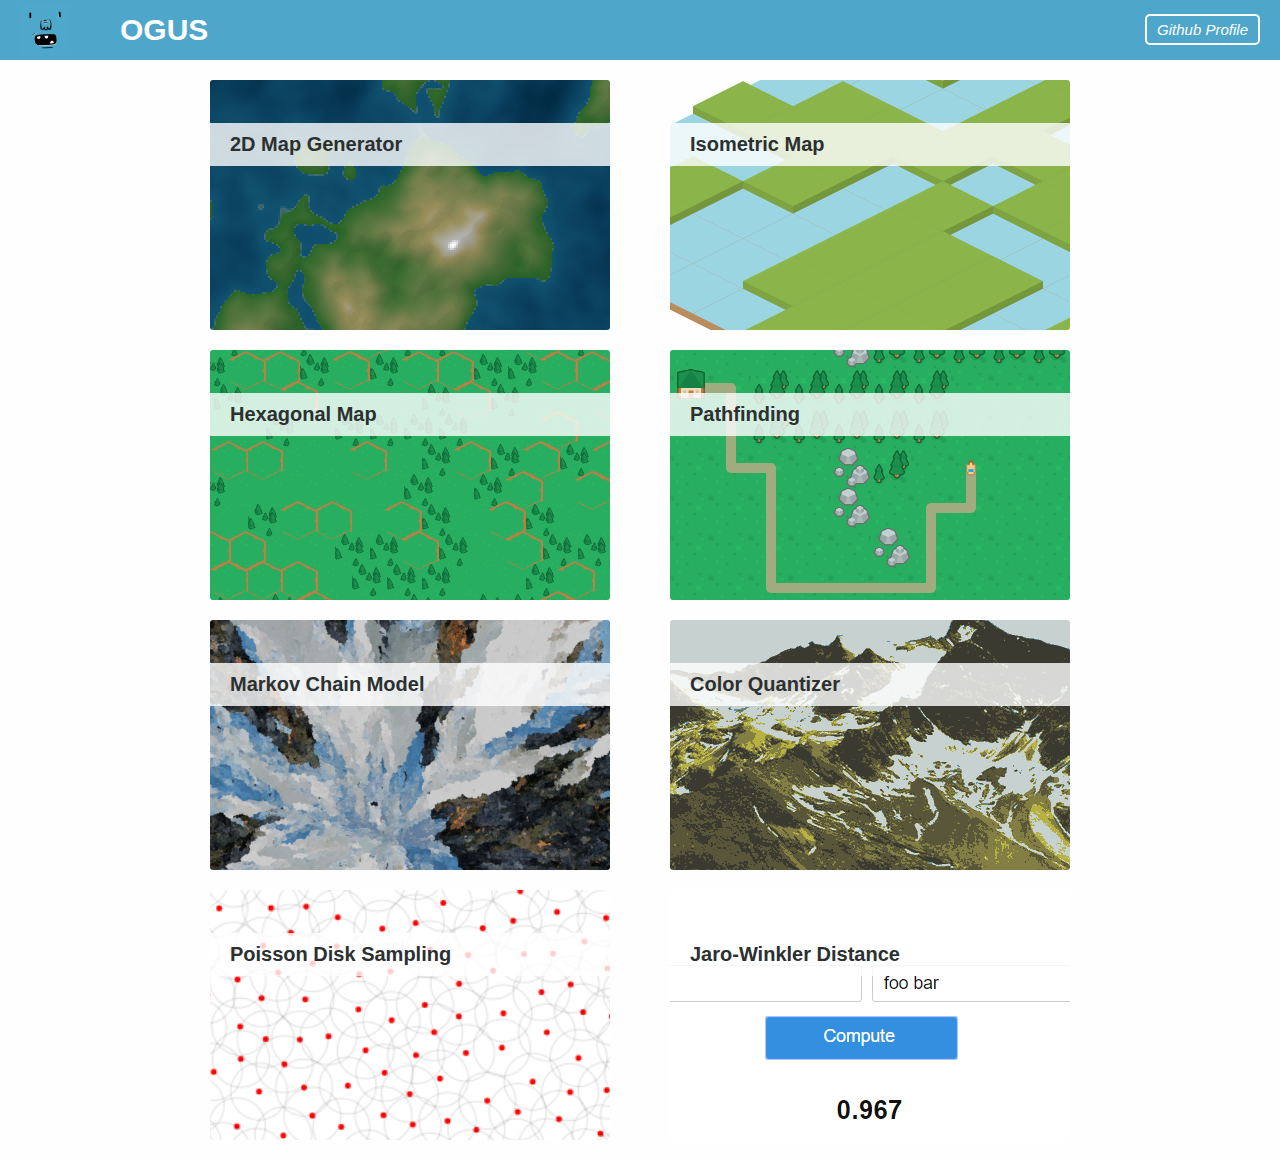
<file: index.html>
<!DOCTYPE HTML>
<html lang="en">
<head>
	<meta charset="UTF-8">
	<meta name="viewport" content="width=device-width, initial-scale=1">
	<meta name="Author" content="Ogus">
	<meta name="Description" content="The complete collection of algorithm demo, all available for Ogus repositories">

	<link rel="stylesheet" href="styles.css">

	<title>Algorithm Collection</title>
</head>

<body>

	<header>
		<img src="img/avatar.png" alt="ogus">
		<h1>ogus</h1>

		<div class="right">
			<a href="https://github.com/ogus/" class="button">Github Profile</a>
		</div>
	</header>

	<div id="thumbnail-wrap">

		<div class="thumbnail">
			<a href="https://cdn.rawgit.com/ogus/perlin-map/33ba3fdd/demo/index.html">
				<div class="img-wrap"><img src="img/map.png"></div>
				<div class="overlay"></div>
				<div class="text-wrap">
					<h3>2D Map Generator</h3>
					<p>Procedural map generator with Perlin noise</p>
				</div>
			</a>
		</div>

		<div class="thumbnail">
			<a href="https://cdn.rawgit.com/ogus/isometric-map/49c62fda/demo/index.html">
				<div class="img-wrap"><img src="img/isometric.png"></div>
				<div class="overlay"></div>
				<div class="text-wrap">
					<h3>Isometric Map</h3>
					<p>An example of isometric grid map display</p>
				</div>
			</a>
		</div>

		<div class="thumbnail">
			<a href="https://cdn.rawgit.com/ogus/hexagon-map/d0a15efc/demo/index.html">
				<div class="img-wrap"><img src="img/hexagon.png"></div>
				<div class="overlay"></div>
				<div class="text-wrap">
					<h3>Hexagonal Map</h3>
					<p>An example of  hexagonal grid map display</p>
				</div>
			</a>
		</div>

		<div class="thumbnail">
			<a href="https://cdn.rawgit.com/ogus/pathfinder/314fb016/demo/index.html">
				<div class="img-wrap"><img src="img/pathfinding.png"></div>
				<div class="overlay"></div>
				<div class="text-wrap">
					<h3>Pathfinding</h3>
					<p>A comparison of common pathfinding algorithm</p>
				</div>
			</a>
		</div>

		<div class="thumbnail">
			<a href="https://cdn.rawgit.com/ogus/markov-chain-img/5efedc3e/demo/index.html">
				<div class="img-wrap"><img src="img/markov.png"></div>
				<div class="overlay"></div>
				<div class="text-wrap">
					<h3>Markov Chain Model</h3>
					<p>Image generation with MCMC algorithm</p>
				</div>
			</a>
		</div>

		<div class="thumbnail">
			<a href="https://cdn.rawgit.com/ogus/color-quantizer/c90b9071/demo/index.html">
				<div class="img-wrap"><img src="img/quantization.png"></div>
				<div class="overlay"></div>
				<div class="text-wrap">
					<h3>Color Quantizer</h3>
					<p>A color quantization tool for images</p>
				</div>
			</a>
		</div>

		<div class="thumbnail">
			<a href="https://cdn.rawgit.com/ogus/poisson-disk/2b73c475/demo/index.html">
				<div class="img-wrap"><img src="img/poisson.png"></div>
				<div class="overlay"></div>
				<div class="text-wrap">
					<h3>Poisson Disk Sampling</h3>
					<p>Fast 2D point sampling</p>
				</div>
			</a>
		</div>

		<div class="thumbnail">
			<a href="https://cdn.rawgit.com/ogus/jaro-winkler/c907e3ee/demo/index.html">
				<div class="img-wrap"><img src="img/jaro.png"></div>
				<div class="overlay"></div>
				<div class="text-wrap">
					<h3>Jaro-Winkler Distance</h3>
					<p>A measure of distance between words</p>
				</div>
			</a>
		</div>
	</div>

</body>
</html>
</file>
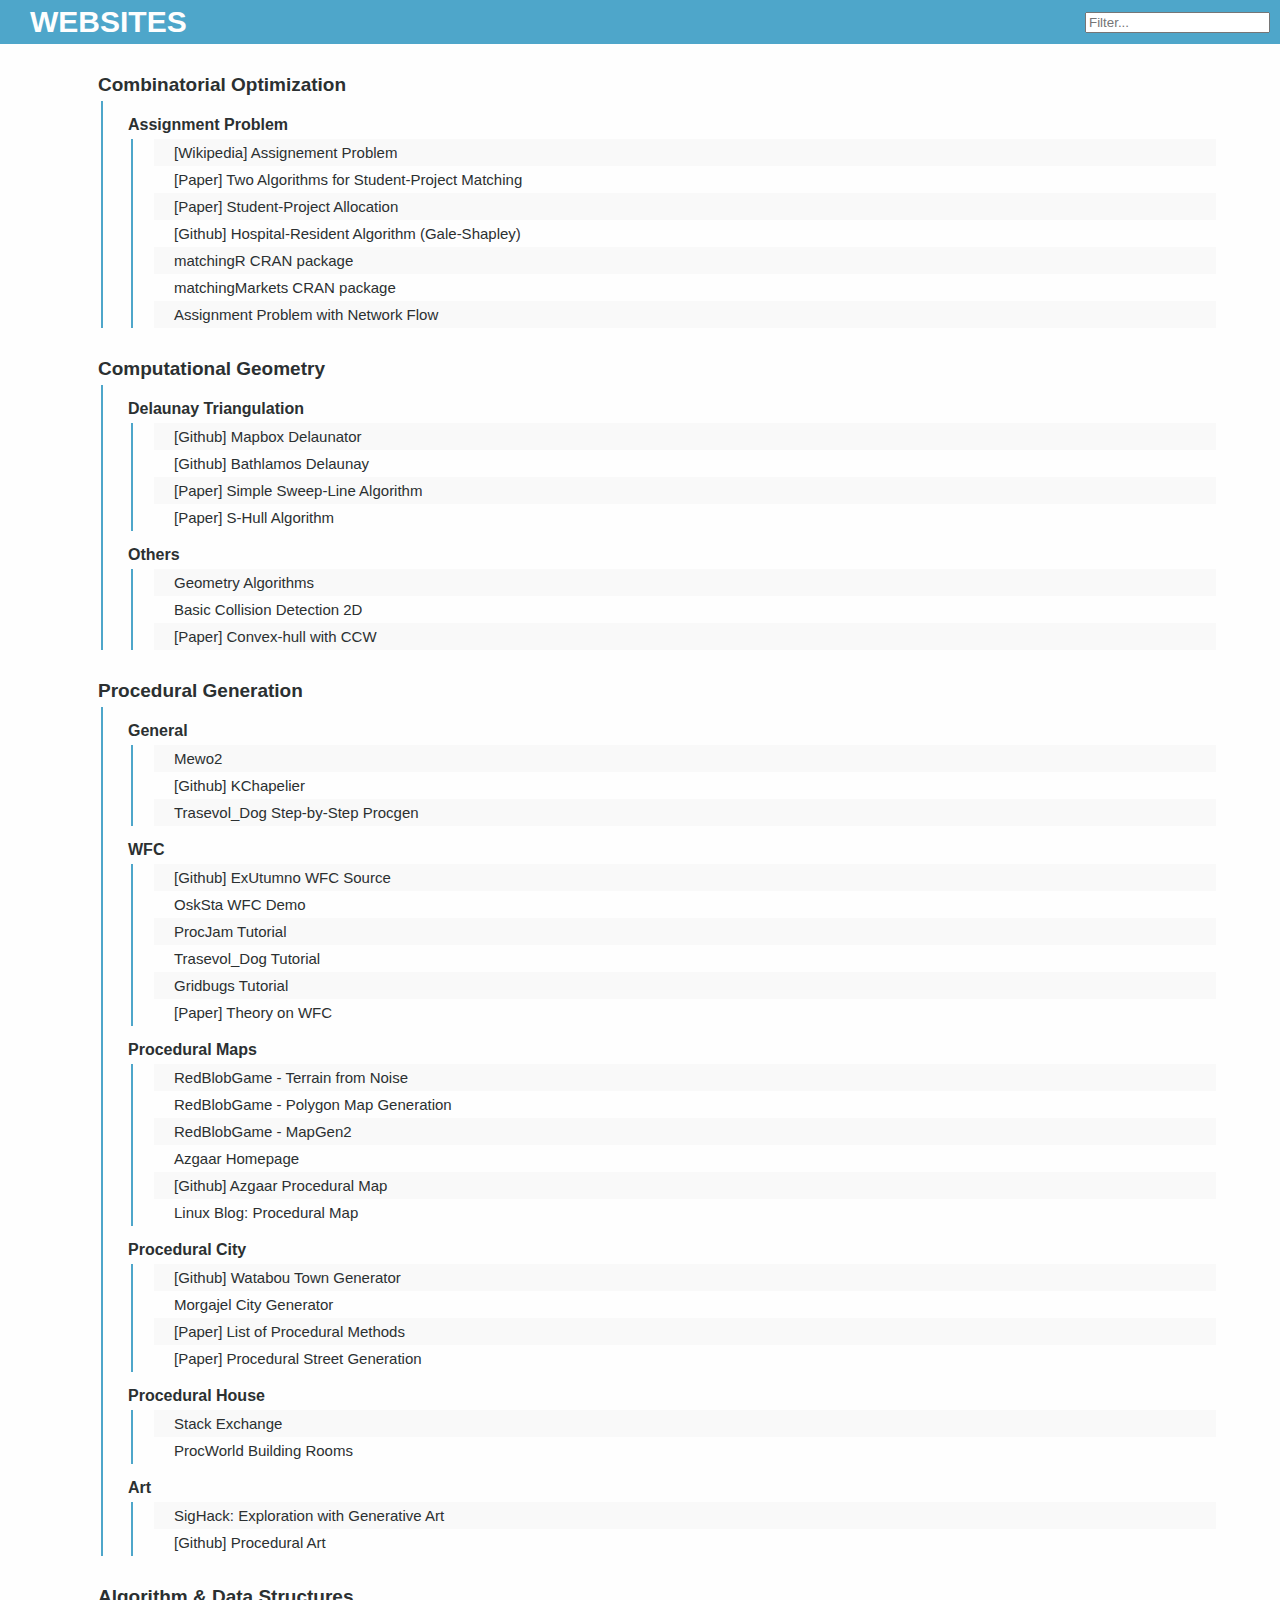
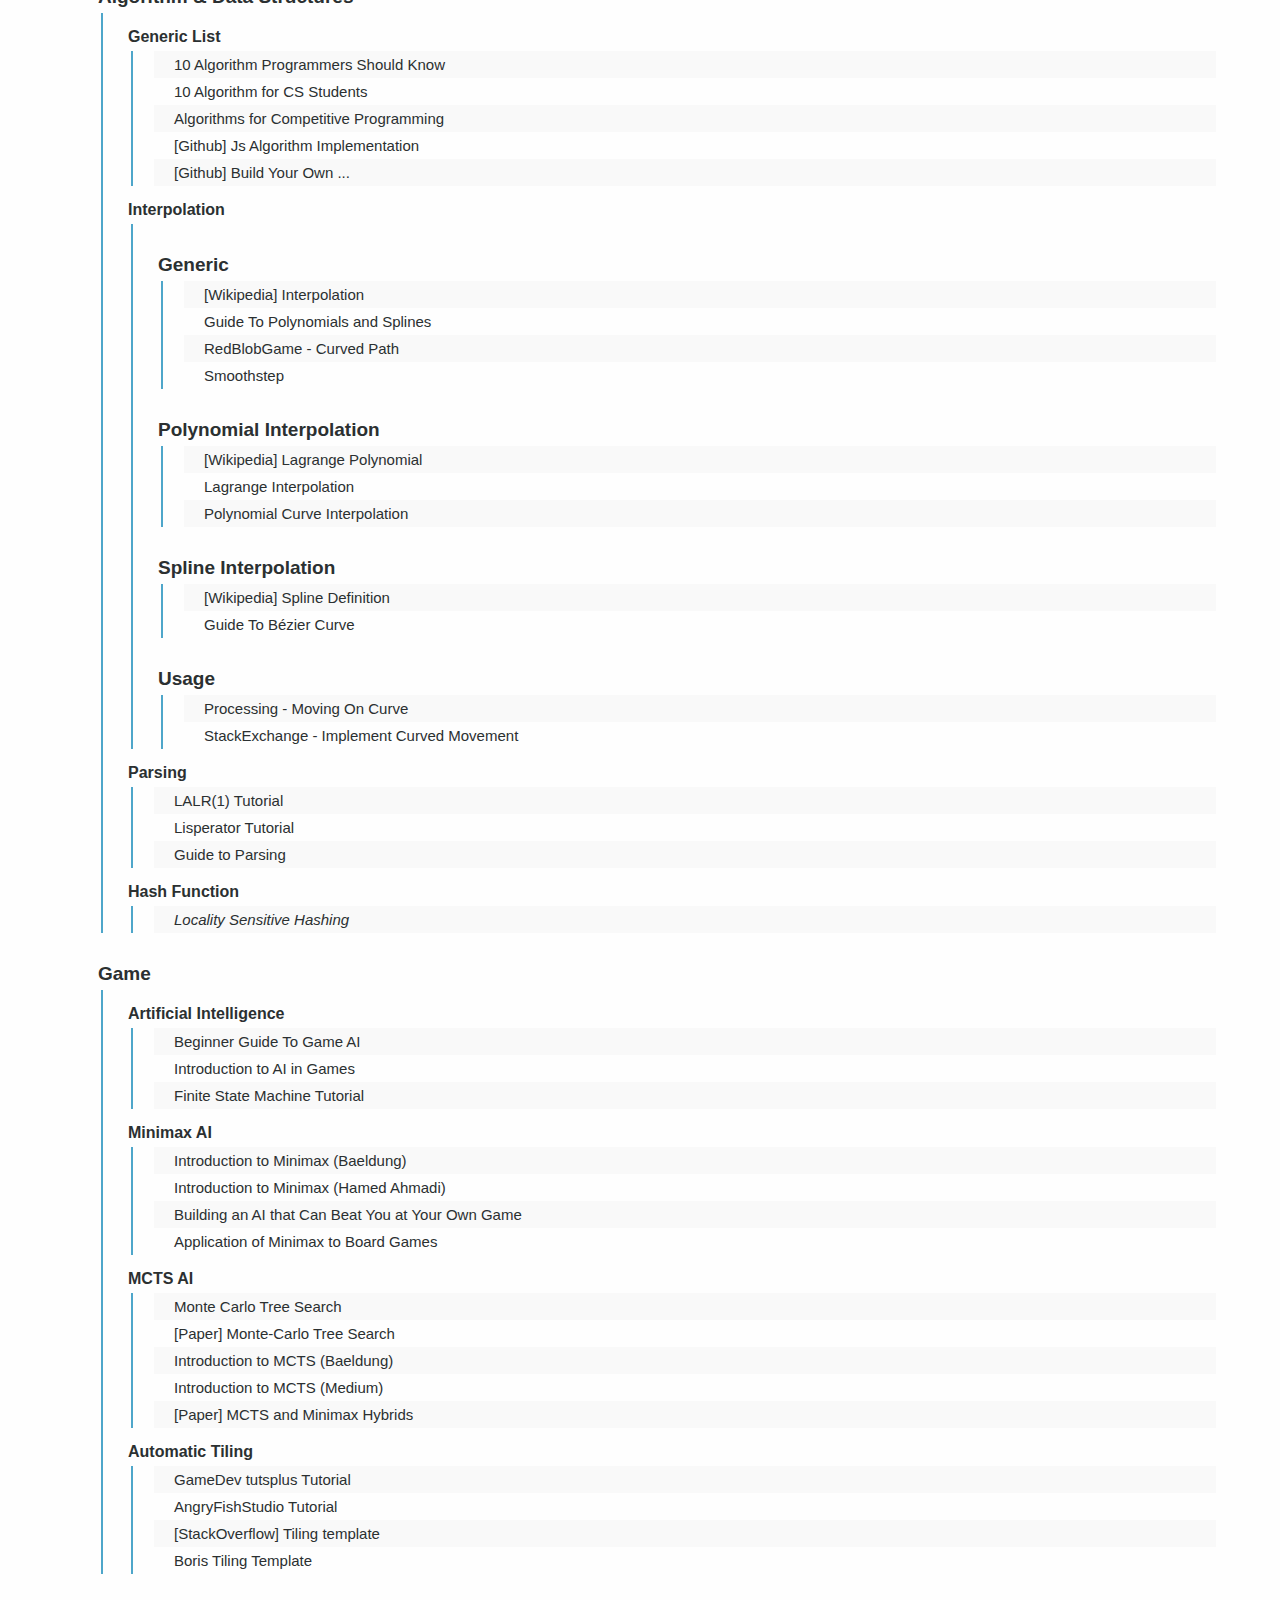
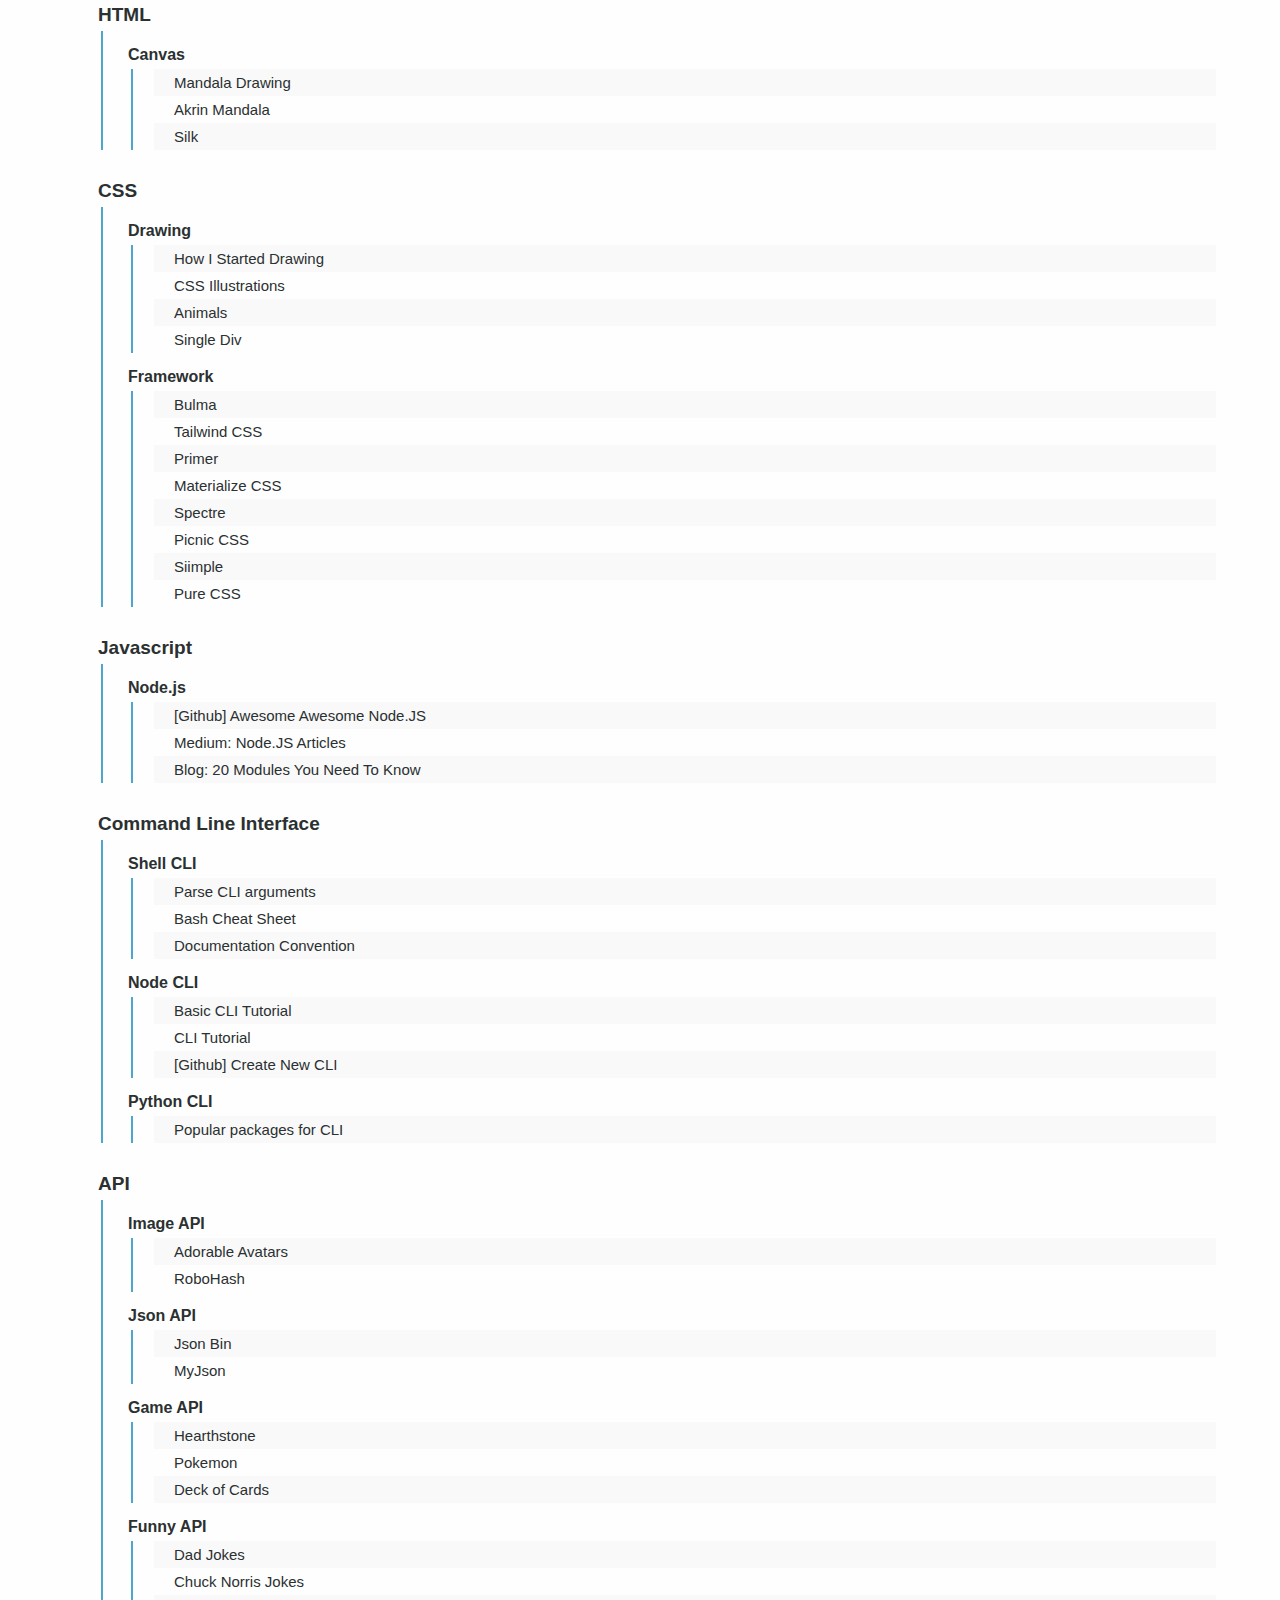
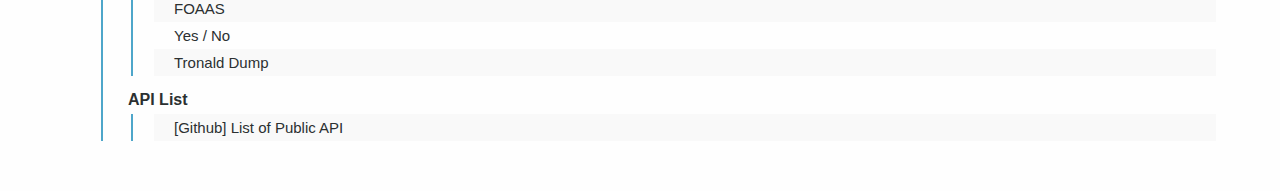
<file: w.html>
<!DOCTYPE HTML>
<html lang="en">
<head>
	<meta charset="UTF-8">
	<meta name="viewport" content="width=device-width, initial-scale=1">
	<meta name="Author" content="Ogus">
	<meta name="Description" content="Awesome list of useful websites. Might be very subjective">

	<link rel="stylesheet" href="styles.css">

	<title>Websites</title>
</head>

<body>

	<header>
		<h1>Websites</h1>

		<div class="right">
			<input type="text" id="filterInput" onkeyup="filter()" placeholder="Filter...">
		</div>
	</header>

	<ul id="website-wrap" class="website-list">
		<h3>Combinatorial Optimization</h3>
    <ul class="website-list">
			<h4>Assignment Problem</h4>
			<ul class="website-list">
	      <li> <a href="https://en.wikipedia.org/wiki/Assignment_problem">[Wikipedia] Assignement Problem</a> </li>
	    	<li> <a href="http://www.cs.cmu.edu/~dabraham/papers/aim04.pdf">[Paper] Two Algorithms for Student-Project Matching</a> </li>
	      <li> <a href="https://www.researchgate.net/publication/3050859_Student_project_allocation_using_integer_programming">[Paper] Student-Project Allocation</a> </li>
	      <li> <a href="https://github.com/jonathandandries/hospitals-residents">[Github] Hospital-Resident Algorithm (Gale-Shapley)</a> </li>
	      <li> <a href="https://cran.r-project.org/web/packages/matchingR/index.html">matchingR CRAN package</a> </li>
	      <li> <a href="https://cran.r-project.org/web/packages/matchingMarkets/index.html">matchingMarkets CRAN package</a> </li>
	      <li> <a href="https://algorithm.cs.uct.ac.za/lecture/assignment_problem/assignment_problem.pdf">Assignment Problem with Network Flow</a> </li>
	    </ul>
		</ul>

		<h3>Computational Geometry</h3>
    <ul class="website-list">
			<h4>Delaunay Triangulation</h4>
			<ul class="website-list">
				<li> <a href="https://github.com/mapbox/delaunator">[Github] Mapbox Delaunator</a> </li>
				<li> <a href="https://github.com/Bathlamos/delaunay-triangulation">[Github] Bathlamos Delaunay</a> </li>
				<li> <a href="http://www.academicpub.org/jao/paperInfo.aspx?paperid=15630">[Paper] Simple Sweep-Line Algorithm</a> </li>
				<li> <a href="http://www.s-hull.org/paper/s_hull.pdf">[Paper] S-Hull Algorithm</a> </li>
			</ul>

			<h4>Others</h4>
			<ul class="website-list">
				<li> <a href="http://geomalgorithms.com/algorithms.html">Geometry Algorithms</a> </li>
	      <li> <a href="http://devmag.org.za/2009/04/13/basic-collision-detection-in-2d-part-1/">Basic Collision Detection 2D</a> </li>
	      <li> <a href="http://jeffe.cs.illinois.edu/teaching/373/notes/x05-convexhull.pdf">[Paper] Convex-hull with CCW</a> </li>
			</ul>
		</ul>

		<h3>Procedural Generation</h3>
		<ul class="website-list">
			<h4>General</h4>
			<ul class="website-list">
				<li> <a href="http://mewo2.com/">Mewo2</a> </li>
				<li> <a href="https://github.com/kchapelier/procedural-generation">[Github] KChapelier</a> </li>
				<li> <a href="https://trasevol.dog/2017/03/07/doodle-insights-7-step-by-step-procgen/">Trasevol_Dog Step-by-Step Procgen</a> </li>
			</ul>

      <h4>WFC</h4>
      <ul class="website-list">
        <li> <a href="https://github.com/mxgmn/WaveFunctionCollapse">[Github] ExUtumno WFC Source</a> </li>
        <li> <a href="http://oskarstalberg.com/game/wave/wave.html">OskSta WFC Demo</a> </li>
        <li> <a href="http://www.procjam.com/tutorials/wfc/">ProcJam Tutorial</a> </li>
        <li> <a href="https://trasevol.dog/2017/09/01/di19/">Trasevol_Dog Tutorial</a> </li>
        <li> <a href="https://gridbugs.org/wave-function-collapse/">Gridbugs Tutorial</a> </li>
        <li> <a href="https://adamsmith.as/papers/wfc_is_constraint_solving_in_the_wild.pdf">[Paper] Theory on WFC</a> </li>
      </ul>

      <h4>Procedural Maps</h4>
      <ul class="website-list">
        <li> <a href="http://www.redblobgames.com/maps/terrain-from-noise/">RedBlobGame - Terrain from Noise</a> </li>
        <li> <a href="http://www-cs-students.stanford.edu/~amitp/game-programming/polygon-map-generation/">RedBlobGame - Polygon Map Generation</a> </li>
        <li> <a href="http://simblob.blogspot.fr/2017/09/mapgen2-html5.html">RedBlobGame - MapGen2</a> </li>
        <li> <a href="https://azgaar.wordpress.com/">Azgaar Homepage</a> </li>
        <li> <a href="https://github.com/Azgaar/Fantasy-Map-Generator">[Github] Azgaar Procedural Map</a> </li>
				<li> <a href="http://linuxfr.org/news/je-cree-mon-jeu-video-e10-generation-procedurale-de-carte-partie-1">Linux Blog: Procedural Map</a> </li>
      </ul>

      <h4>Procedural City</h4>
      <ul class="website-list">
        <li> <a href="https://github.com/watabou/TownGeneratorOS">[Github] Watabou Town Generator</a> </li>
        <li> <a href="https://citygenerator.morgajel.net/">Morgajel City Generator</a> </li>
				<li> <a href="https://graphics.ethz.ch/Downloads/Publications/Papers/2001/p_Par01.pdf">[Paper] List of Procedural Methods</a> </li>
        <li> <a href="http://www.sci.utah.edu/~chengu/street_sig08/street_project.htm">[Paper] Procedural Street Generation</a> </li>
      </ul>

      <h4>Procedural House</h4>
      <ul class="website-list">
        <li> <a href="https://gamedev.stackexchange.com/questions/47917/procedural-house-with-rooms-generator">Stack Exchange</a> </li>
        <li> <a href="http://procworld.blogspot.co.uk/2012/03/building-rooms.html">ProcWorld Building Rooms</a> </li>
      </ul>

			<h4>Art</h4>
	    <ul class="website-list">
	      <li> <a href="https://sighack.com/">SigHack: Exploration with Generative Art</a> </li>
	      <li> <a href="https://github.com/MaxHalford/procedural-art">[Github] Procedural Art</a> </li>
	    </ul>
		</ul>

		<h3>Algorithm & Data Structures</h3>
    <ul class="website-list">
			<h4>Generic List</h4>
			<ul class="website-list">
				<li> <a href="https://hbfs.wordpress.com/2008/12/23/the-10-classes-of-algorithms-every-programmer-must-know-about/">10 Algorithm Programmers Should Know</a> </li>
				<li> <a href="https://www.quora.com/Which-are-the-10-algorithms-every-computer-science-student-must-implement-at-least-once-in-life">10 Algorithm for CS Students</a> </li>
				<li> <a href="https://www.geeksforgeeks.org/top-algorithms-and-data-structures-for-competitive-programming/">Algorithms for Competitive Programming</a> </li>
				<li> <a href="https://github.com/trekhleb/javascript-algorithms">[Github] Js Algorithm Implementation</a> </li>
				<li> <a href="https://github.com/danistefanovic/build-your-own-x">[Github] Build Your Own ...</a> </li>
			</ul>

			<h4>Interpolation</h4>
			<ul class="website-list">
				<h3>Generic</h3>
				<ul class="website-list">
					<li> <a href="https://en.wikipedia.org/wiki/Interpolation">[Wikipedia] Interpolation</a> </li>
					<li> <a href="https://wordsandbuttons.online/programmers_guide_to_polynomials_and_splines.html">Guide To Polynomials and Splines</a> </li>
					<li> <a href="https://www.redblobgames.com/articles/curved-paths/">RedBlobGame - Curved Path</a> </li>
					<li> <a href="https://en.wikipedia.org/wiki/Smoothstep">Smoothstep</a> </li>
				</ul>
				<h3>Polynomial Interpolation</h3>
				<ul class="website-list">
					<li> <a href="https://en.wikipedia.org/wiki/Lagrange_polynomial">[Wikipedia] Lagrange Polynomial</a> </li>
					<li> <a href="http://mathforum.org/library/drmath/view/63984.html">Lagrange Interpolation</a> </li>
					<li> <a href="https://wordsandbuttons.online/polynomial_approximation_and_interpolation.html">Polynomial Curve Interpolation</a> </li>
				</ul>
				<h3>Spline Interpolation</h3>
				<ul class="website-list">
					<li> <a href="https://en.wikipedia.org/wiki/Spline_(mathematics)">[Wikipedia] Spline Definition</a> </li>
					<li> <a href="https://medium.com/@Acegikmo/the-ever-so-lovely-b%C3%A9zier-curve-eb27514da3bf">Guide To Bézier Curve</a> </li>
				</ul>
				<h3>Usage</h3>
				<ul class="website-list">
					<li> <a href="https://processing.org/examples/movingoncurves.html">Processing - Moving On Curve</a> </li>
					<li> <a href="https://gamedev.stackexchange.com/questions/38147/how-to-implement-curved-movement-while-tracking-the-appropriate-angle">StackExchange - Implement Curved Movement</a> </li>
				</ul>
			</ul>

			<h4>Parsing</h4>
	    <ul class="website-list">
	      <li> <a href="https://web.cs.dal.ca/~sjackson/lalr1.html">LALR(1) Tutorial</a> </li>
	      <li> <a href="http://lisperator.net/pltut/">Lisperator Tutorial</a> </li>
	      <li> <a href="https://tomassetti.me/guide-parsing-algorithms-terminology/">Guide to Parsing</a> </li>
	    </ul>

			<h4>Hash Function</h4>
	    <ul class="website-list">
				<li> <p>Locality Sensitive Hashing</p> </li>
			</ul>
		</ul>

		<h3>Game</h3>
    <ul class="website-list">
			<h4>Artificial Intelligence</h4>
			<ul class="website-list">
				<li> <a href="https://www.gamedev.net/articles/programming/artificial-intelligence/the-total-beginners-guide-to-game-ai-r4942/">Beginner Guide To Game AI</a> </li>
	      <li> <a href="https://www.raywenderlich.com/2808-introduction-to-ai-programming-for-games">Introduction to AI in Games</a> </li>
	      <li> <a href="https://gamedevelopment.tutsplus.com/tutorials/finite-state-machines-theory-and-implementation--gamedev-11867">Finite State Machine Tutorial</a> </li>
			</ul>

      <h4>Minimax AI</h4>
      <ul class="website-list">
        <li> <a href="https://www.baeldung.com/java-minimax-algorithm">Introduction to Minimax (Baeldung)</a> </li>
        <li> <a href="http://www.hamedahmadi.com/gametree/">Introduction to Minimax (Hamed Ahmadi)</a> </li>
        <li> <a href="https://towardsdatascience.com/pathwayz-ai-3c338fb7b33">Building an AI that Can Beat You at Your Own Game</a> </li>
        <li> <a href="http://bzapps.net/game-algorithms-ramblings-how-to-make-great-ai-for-board-games/">Application of Minimax to Board Games</a> </li>
      </ul>

      <h4>MCTS AI</h4>
      <ul class="website-list">
        <li> <a href="http://mcts.ai/">Monte Carlo Tree Search</a> </li>
        <li> <a href="https://www.aaai.org/Papers/AIIDE/2008/AIIDE08-036.pdf">[Paper] Monte-Carlo Tree Search</a> </li>
        <li> <a href="https://www.baeldung.com/java-monte-carlo-tree-search">Introduction to MCTS (Baeldung)</a> </li>
        <li> <a href="https://medium.com/@quasimik/monte-carlo-tree-search-applied-to-letterpress-34f41c86e238">Introduction to MCTS (Medium)</a> </li>
        <li> <a href="https://dke.maastrichtuniversity.nl/m.winands/documents/mcts-minimax_hybrids_final.pdf">[Paper] MCTS and Minimax Hybrids</a> </li>
      </ul>

			<h4>Automatic Tiling</h4>
			<ul class="website-list">
				<li> <a href="https://gamedevelopment.tutsplus.com/tutorials/how-to-use-tile-bitmasking-to-auto-tile-your-level-layouts--cms-25673">GameDev tutsplus Tutorial</a> </li>
	      <li> <a href="http://www.angryfishstudios.com/2011/04/adventures-in-bitmasking/">AngryFishStudio Tutorial</a> </li>
	      <li> <a href="https://gamedev.stackexchange.com/questions/148460/combinations-for-tiling-two-textures-together?rq=1">[StackOverflow] Tiling template</a> </li>
	      <li> <a href="https://www.boristhebrave.com/2013/07/14/tileset-roundup/">Boris Tiling Template</a> </li>
			</ul>
		</ul>

		<h3>HTML</h3>
    <ul class="website-list">
			<h4>Canvas</h4>
      <ul class="website-list">
        <li> <a href="https://jsart.co/150/drawing-mandala-with-js-canvas/">Mandala Drawing</a> </li>
        <li> <a href="http://mandala.akrin.com/">Akrin Mandala</a> </li>
        <li> <a href="http://weavesilk.com/">Silk</a> </li>
      </ul>
		</ul>

		<h3>CSS</h3>
    <ul class="website-list">
      <h4>Drawing</h4>
      <ul class="website-list">
        <li> <a href="https://blog.prototypr.io/how-i-started-drawing-css-images-3fd878675c89">How I Started Drawing</a> </li>
        <li> <a href="http://blog.wemakeawesomesh.it/illustrating-with-css/">CSS Illustrations</a> </li>
        <li> <a href="http://www.cssanimals.com/">Animals</a> </li>
        <li> <a href="http://a.singlediv.com/">Single Div</a> </li>
      </ul>

      <h4>Framework</h4>
      <ul class="website-list">
				<li> <a href="https://bulma.io/">Bulma</a> </li>
				<li> <a href="https://tailwindcss.com/docs/what-is-tailwind/">Tailwind CSS</a> </li>
				<li> <a href="https://styleguide.github.com/primer/">Primer</a> </li>
				<li> <a href="https://materializecss.com/">Materialize CSS</a> </li>
				<li> <a href="https://picturepan2.github.io/spectre/">Spectre</a> </li>
        <li> <a href="https://picnicss.com/">Picnic CSS</a> </li>
        <li> <a href="https://siimple.juanes.xyz/">Siimple</a> </li>
        <li> <a href="https://purecss.io/">Pure CSS</a> </li>
      </ul>
    </ul>

		<h3>Javascript</h3>
    <ul class="website-list">
			<h4>Node.js</h4>
			<ul class="website-list">
	      <li> <a href="https://github.com/bnb/awesome-awesome-nodejs">[Github] Awesome Awesome Node.JS</a> </li>
	      <li> <a href="https://medium.com/the-node-js-collection">Medium: Node.JS Articles</a> </li>
	      <li> <a href="https://www.creativebloq.com/features/20-nodejs-modules-you-need-to-know">Blog: 20 Modules You Need To Know</a> </li>
	    </ul>
		</ul>

		<h3>Command Line Interface</h3>
		<ul class="website-list">
			<h4>Shell CLI</h4>
			<ul class="website-list">
				<li> <a href="https://stackoverflow.com/questions/192249/how-do-i-parse-command-line-arguments-in-bash">Parse CLI arguments</a> </li>
				<li> <a href="https://devhints.io/bash">Bash Cheat Sheet</a> </li>
				<li> <a href="http://docopt.org/">Documentation Convention</a> </li>
			</ul>

			<h4>Node CLI</h4>
			<ul class="website-list">
				<li> <a href="https://thoughtbot.com/upcase/videos/lets-build-a-cli">Basic CLI Tutorial</a> </li>
				<li> <a href="https://www.sitepoint.com/javascript-command-line-interface-cli-node-js/">CLI Tutorial</a> </li>
				<li> <a href="https://github.com/dabit3/create-new-cli">[Github] Create New CLI</a> </li>
			</ul>

			<h4>Python CLI</h4>
			<ul class="website-list">
				<li> <a href="https://docs.python-guide.org/scenarios/cli/">Popular packages for CLI</a> </li>
			</ul>
		</ul>

		<h3>API</h3>
    <ul class="website-list">
      <h4>Image API</h4>
      <ul class="website-list">
        <li> <a href="http://avatars.adorable.io/">Adorable Avatars</a> </li>
        <li> <a href="https://robohash.org/">RoboHash</a> </li>
      </ul>

      <h4>Json API</h4>
      <ul class="website-list">
        <li> <a href="https://jsonbin.io/">Json Bin</a> </li>
        <li> <a href="http://myjson.com/api">MyJson</a> </li>
      </ul>

      <h4>Game API</h4>
      <ul class="website-list">
        <li> <a href="http://hearthstoneapi.com/">Hearthstone</a> </li>
        <li> <a href="https://pokeapi.co/">Pokemon</a> </li>
        <li> <a href="http://deckofcardsapi.com/">Deck of Cards</a> </li>
      </ul>

      <h4>Funny API</h4>
      <ul class="website-list">
        <li> <a href="https://icanhazdadjoke.com/api">Dad Jokes</a> </li>
        <li> <a href="https://api.chucknorris.io/">Chuck Norris Jokes</a> </li>
        <li> <a href="https://www.foaas.com">FOAAS</a> </li>
        <li> <a href="https://yesno.wtf/">Yes / No</a> </li>
        <li> <a href="https://www.tronalddump.io/">Tronald Dump</a> </li>
      </ul>

			<h4>API List</h4>
      <ul class="website-list">
	      <li> <a href="https://github.com/toddmotto/public-apis">[Github] List of Public API</a> </li>
      </ul>
    </ul>

  </ul>

	<script type="text/javascript">
		function filter() {
			var type = "title";
			// ...
			if (type == "category") {
				filterByCategory();
			}
			else {
				filterByText();
			}
		}

		function filterByText() {
			var filterText = document.getElementsByTagName('input')[0].value.toLowerCase();
			var domElements = null, childElements = null, visible = true;
			// set li visibility
			domElements = document.getElementsByTagName('li');
			for (var i = 0; i < domElements.length; i++) {
				visible = domElements[i].textContent.toLowerCase().indexOf(filterText) > -1;
				setVisible(domElements[i], visible);
			}
			// set sub-categories visibility
			domElements = document.getElementsByTagName('h4');
			for (var i = 0; i < domElements.length; i++) {
				visible = false;
				childElements = domElements[i].nextElementSibling.children;
				for (var j = 0; j < childElements.length; j++) {
					if (childElements[j].style["display"] != "none") {
						visible = true;
					}
				}
				setVisible(domElements[i], visible);
				setVisible(domElements[i].nextElementSibling, visible);
			}
			// set categories visibility
			domElements = document.getElementsByTagName('h3');
			for (var i = 0; i < domElements.length; i++) {
				visible = false;
				childElements = domElements[i].nextElementSibling.children;
				for (var j = 0; j < childElements.length; j++) {
					if (childElements[j].style["display"] != "none") {
						visible = true;
					}
				}
				setVisible(domElements[i], visible);
				setVisible(domElements[i].nextElementSibling, visible);
			}
		}

		function filterByCategory() {
			var filterText = document.getElementsByTagName('input')[0].value.toLowerCase();
			var elements = null, children = null, visible = true, childVisible = true;
			// comment
			elements = document.getElementsByTagName('h3');
			for (var i = 0; i < elements.length; i++) {
				visible = elements[i].textContent.toLowerCase().indexOf(filterText) > -1;
				children = elements[i].nextElementSibling.children;
				for (var j = 0; j < children.length; j++) {
					if (children[j].tagName == 'H4') {
						childVisible = children[j].textContent.toLowerCase().indexOf(filterText) > -1;
						if (childVisible) {
							visible = true;
						}
						setVisible(children[j], childVisible);
						setVisible(children[j].nextElementSibling, childVisible);
					}
				}
				setVisible(elements[i], visible);
				setVisible(elements[i].nextElementSibling, visible);
			}
		}

		function setVisible(e, bool) {
			if (!!bool) {
				e.style["display"] = "";
			}
			else {
				e.style["display"] = "none";
			}
		}
	</script>

</body>
</html>
</file>
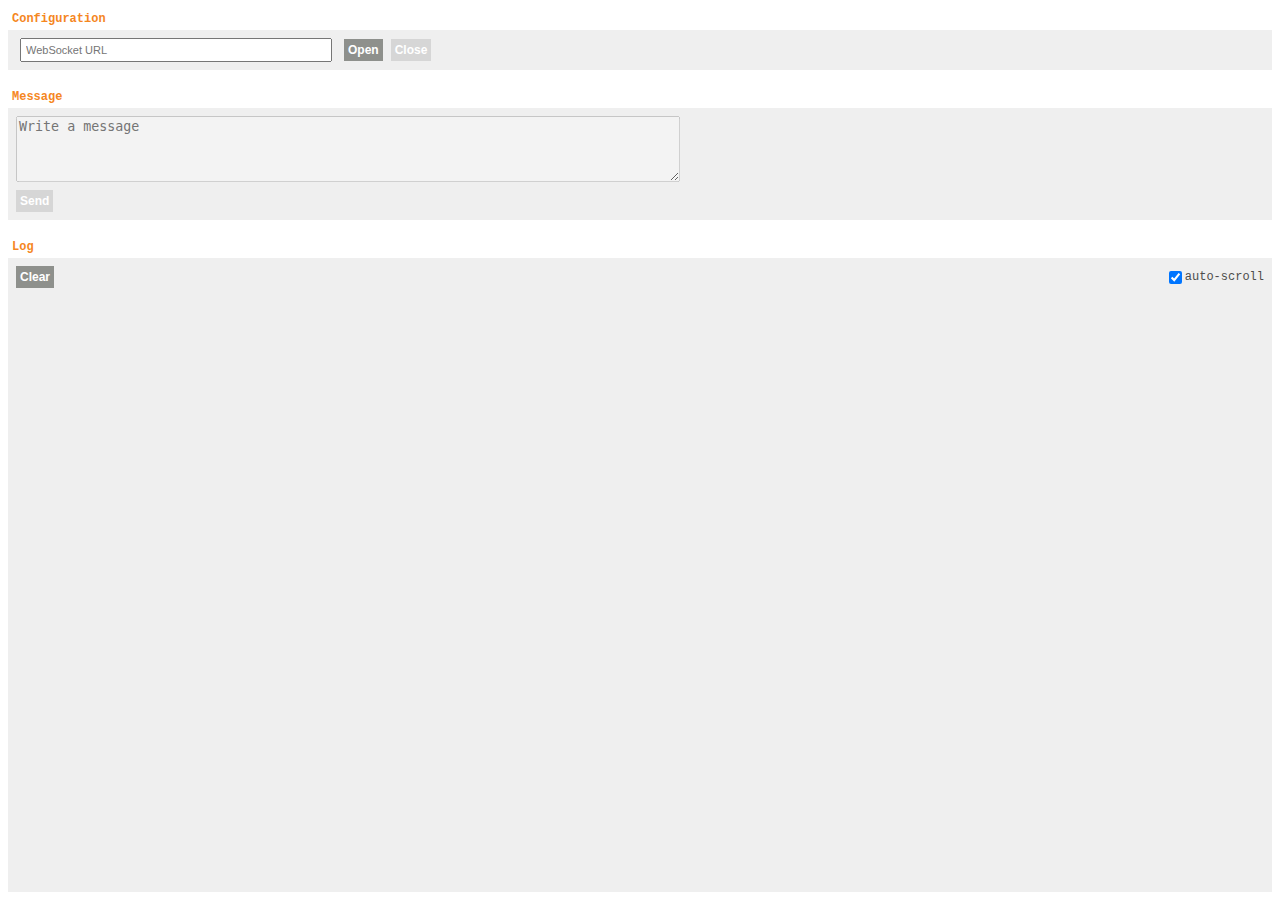
<file: ws.html>
<!DOCTYPE html>
<html lang="en" dir="ltr">
  <head>
    <meta charset="utf-8">
    <meta name="viewport" content="width=device-width, initial-scale=1">
    <meta name="Author" content="Ogus">
    <meta name="Description" content="A super tiny, super simple, super fast
    WebSocket client with a super basic interface, tied together to test any WebSocket connection">

    <style media="screen">
      html {
        width: 100%;
        height: 100%;
      }
      body {
        display: flex;
        flex-flow: column nowrap;
        width: 100%;
        height: 100%;
        margin: 0;
        background: #ffffff;
        color: #4d4d4c;
        font-family: Consolas, Monaco, "Lucida Console", "Courier New", Courier, monospace;
        font-size: 12px;
      }
      body > div {
        margin: 8px;
        overflow: hidden;
      }
      body > div:nth-child(3) {
        flex: 1;
        display: flex;
        flex-flow: column;
      }
      body > div > div {
        display: flex;
        flex-flow: column nowrap;
        justify-content: flex-start;
        align-items: flex-start;
        width: 100%;
        padding: 4px;
        box-sizing: border-box;
        background: #efefef;
      }
      body > div:nth-child(1) > div {
        flex-flow: row wrap;
        align-items: center;
      }
      body > div:nth-child(3) > div {
        flex: 1;
        padding: 0;
        overflow: hidden;
      }
      body > div:nth-child(3) > div > div:first-child {
        display: flex;
        align-items: center;
        width: 100%;
        padding: 4px;
        box-sizing: border-box;
      }
      h2 {
        margin: 0;
        padding: 4px;
        background: #fff;
        color: #f5871f;
        font-size: 12px;
        font-weight: bold;
      }
      button {
        margin: 4px;
        padding: 4px ;
        background: #8e908c;
        color: #fff;
        border: none;
        font-size: 12px;
        font-weight: bold;
        cursor: pointer;
      }
      button:hover, button:focus, button:active {
        background: #f5871f;
      }
      button:disabled {
        background: #d6d6d6;
        color: #fff;
        cursor: default;
      }
      #input-url {
        width: 300px;
        margin: 4px 8px;
        padding: 4px;
        font-size: 11px;
      }
      #input-message {
        display: block;
        max-width: 95%;
        margin: 4px;
      }
      #input-autoscroll {
        margin-left: auto;
      }
      #input-autoscroll + label {
        margin-right: 4px;
      }
      #log-container {
        flex: 1;
        width: 100%;
        padding: 4px;
        box-sizing: border-box;
        overflow-x: hidden;
        overflow-y: auto;
      }
      #log-container p {
        margin: 8px 0;
        word-wrap: break-word;
      }
    </style>

    <title>Tiny WebSocket Interface</title>
  </head>

  <body>
    <div>
      <h2>Configuration</h2>
      <div>
        <input id="input-url" type="text" placeholder="WebSocket URL">
        <button id="button-open" type="button">Open</button>
        <button id="button-close" type="button">Close</button>
      </div>
    </div>

    <div>
      <h2>Message</h2>
      <div>
        <textarea id="input-message" rows="4" cols="80" placeholder="Write a message"></textarea>
        <button id="button-send" type="button">Send</button>
      </div>
    </div>

    <div>
      <h2>Log</h2>
      <div>
        <div>
          <button id="button-clear" type="button">Clear</button>
          <input id="input-autoscroll" type="checkbox" checked>
          <label for="input-autoscroll">auto-scroll</label>
        </div>
        <div id="log-container"></div>
      </div>
    </div>

    <script type="text/javascript">
      var ws = null;

      var $buttonOpen = document.getElementById("button-open");
      var $buttonClose = document.getElementById("button-close");
      var $buttonSend = document.getElementById("button-send");
      var $buttonClear = document.getElementById("button-clear");
      var $inputUrl = document.getElementById("input-url");
      var $inputMessage = document.getElementById("input-message");
      var $inputAutoScroll = document.getElementById("input-autoscroll");
      var $logContainer = document.getElementById("log-container");

      $buttonOpen.onclick = openWebSocket;
      $buttonClose.onclick = closeWebSocket;
      $buttonSend.onclick = sendMessage;
      $buttonClear.onclick = clearLog;

      toggleWebSocket(false);

      function openWebSocket(e) {
        var url = $inputUrl.value;
        try {
          ws = new WebSocket(url);
        }
        catch (e) {
          ws = null;
          return;
        }

        ws.onopen = function () {
          toggleWebSocket(true);
        };

        ws.onclose = function () {
          toggleWebSocket(false);
        };

        ws.onmessage = function (e) {
          logMessage(e.data);
        };
      }

      function closeWebSocket() {
        if (ws != null) {
          ws.close();
        }
      }

      function toggleWebSocket(valid) {
        $buttonOpen.disabled = valid;
        $inputUrl.disabled = valid;
        $buttonClose.disabled = !valid;
        $inputMessage.disabled = !valid;
        $buttonSend.disabled = !valid;
      }

      function sendMessage() {
        var text = $inputMessage.value;
        if (ws != null) {
          ws.send(text);
        }
      }

      function logMessage(text) {
        var domElement = document.createElement("p");
        domElement.textContent = text;
        $logContainer.appendChild(domElement);
        if ($inputAutoScroll.checked) {
          $logContainer.scrollTop = $logContainer.scrollHeight;
        }
      }

      function clearLog() {
        $logContainer.innerHTML = "";
      }
    </script>
  </body>
</html>
</file>
<file: styles.css>
/*
 * black: 2b3031
 * white: fefefe
 * blue: 4ea6ca
 */

html, body{
  width: 100%;
  min-height: 100%;
  margin: 0;
  background: #fefefe;
  color: #2b3031;
  font-family: Helvetica;
}

a, a:visited, a:hover, a:active{
  text-decoration: none;
}

header{
  display: flex;
  flex-flow: row wrap;
  justify-content: flex-start;
  align-items: center;
  padding: 5px 0;
  background: #4ea6ca;
}

header img{
  width: 50px;
  height: 50px;
  margin: 0 20px;
}

header h1{
  margin: 0 30px;
  color: #fefefe;
  font-size: 30px;
  font-weight: bold;
  text-transform: uppercase;
}

header .right{
  margin-left: auto;
  padding-right: 10px;
}

header a, header a:visited{
  margin: 0 10px;
  font-size: 15px;
  font-style: italic;
}

.button{
  padding: 5px 10px;
  background: #4ea6ca;
  color: #fefefe;
  border: 2px solid #fefefe;
  border-radius: 5px;
  -webkit-transition: all 0.2s;
  transition: all 0.2s;
}
.button:hover, .button:active{
  background: #fefefe;
  color: #2b3031;
}

.thumbnail{
  /* flex: 0 0 auto; */
  position: relative;
  width: 400px;
  height: 250px;
  margin: 10px 30px;
  border-radius: 3px;
  overflow: hidden;
}
.thumbnail a{
  display: block;
  width: 100%;
  height: 100%;
}

.img-wrap{
  position: absolute;
  bottom: 0;
  left: 0;
  display: flex;
  justify-content: center;
  align-items: center;
  width: 100%;
  height: 100%;
  z-index: 5;
  -webkit-transition: all 0.2s;
  transition: all 0.2s;
}
.img-wrap img{
  flex: 0;
  -webkit-transition: all 0.2s;
  transition: all 0.2s;
}

.overlay{
  position: absolute;
  bottom: 0;
  left: 0;
  width: 100%;
  height: 100%;
  background: rgba(255,255,255,0);
  z-index: 10;
  -webkit-transition: all 0.2s;
  transition: all 0.2s;
}

.text-wrap{
  position: absolute;
  top: 0;
  left: 0;
  width: 100%;
  background: transparent;
  z-index: 20;
  -webkit-transition: all 0.2s;
  transition: all 0.2s;
}
.text-wrap h3{
  display: block;
  margin: 0;
  padding: 10px 20px;
  background: rgba(255,255,255,0.8);
  color: #2b3031;
  font-size: 20px;
  font-weight: bold;
  -webkit-transform: translateY(100%);
  transform: translateY(100%);
  -webkit-transition: all 0.2s;
  transition: all 0.2s;
}
.text-wrap p{
  position: absolute;
  bottom: 0;
  left: 0;
  width: 100%;
  margin: 0;
  padding: 15px 10px;
  background: #fefefe;
  color: #2b3031;
  font-size: 15px;
  font-style: italic;
  opacity: 0;
  -webkit-transform: translate(-100%, 99%);
  transform: translate(-100%, 99%);
  -webkit-transition: all 0.2s 0.05s;
  transition: all 0.2s 0.05s;
}
.text-wrap p::after{
  content: '';
  position: absolute;
  left: 0;
  bottom: 0px;
  width: 85%;
  height: 3px;
  background: #4ea6ca;
}

.thumbnail a:hover img, .thumbnail a:active img{
  -webkit-transform: translateY(20px);
  transform: translateY(20px);
}
.thumbnail a:hover .overlay, .thumbnail a:active .overlay{
  background: rgba(255,255,255,0.2);
}
.thumbnail a:hover .text-wrap, .thumbnail a:active .text-wrap{

}
.thumbnail a:hover h3, .thumbnail a:active h3{
  background: #fefefe;
  color: #2b3031;
  -webkit-transform: translateY(0);
  transform: translateY(0);
}
.thumbnail a:hover p, .thumbnail a:active p{
  -webkit-transform: translate(0, 99%);
  transform: translate(0, 99%);
  opacity: 1;
}


.website-list{
  width: 100%;
  padding: 0 0 0 30px;
  margin: 0;
  box-sizing: border-box;
  box-shadow: inset 7px 0 0 #fefefe, inset 9px 0 0 #4ea6ca;
  list-style-type: none;
}

.website-list h3{
  width: 100%;
  margin: 0;
  padding: 30px 0 5px 4px;
  box-sizing: border-box;
  font-weight: bold;
  font-size: 19px;
}
.website-list h4{
  width: 100%;
  margin: 0;
  padding: 15px 0 5px 4px;
  box-sizing: border-box;
  font-weight: bold;
  font-size: 16px;
}

.website-list li{
  display: block;
  margin: 0;
  padding: 0;
  font-size: 15px;
}
.website-list p, .website-list a{
  display: block;
  width: 100%;
  margin: 0;
  padding: 5px 3px 5px 20px;
  box-sizing: border-box;
  color: #2b3031;
  /* background: #fefefe; */
  -webkit-transition: all 0.15s;
  transition: all 0.15s;
}
.website-list li:nth-child(2n) p, .website-list li:nth-child(2n) a{
  background: #fefefe;
}
.website-list li:nth-child(2n+1) p, .website-list li:nth-child(2n+1) a{
  background: #f9f9f9;
}
.website-list p{
  font-style: italic;
}

.website-list a:hover, .website-list a:active{
  color: #fefefe;
}
.website-list li:nth-child(2n) a:hover, .website-list li:nth-child(2n) a:active,
.website-list li:nth-child(2n+1) a:hover, .website-list li:nth-child(2n+1) a:active{
  background: #4ea6ca;
}

#thumbnail-wrap{
  display: flex;
  flex-flow: row wrap;
  justify-content: center;
  align-items: center;
  width: 90%;
  max-width: 1400px;
  margin: 10px auto;
  overflow-x: hidden;
}

#website-wrap{
  display: flex;
  flex-flow: column nowrap;
  justify-content: flex-start;
  align-items: flex-start;
  width: 90%;
  max-width: 1400px;
  margin: 0 auto 50px auto;
  border: none;
  box-shadow: none;
}

@media screen and (max-width: 400px) {
  header a{
    display: none;
  }
  header h1{
    margin-left: auto;
  }
}
</file>
